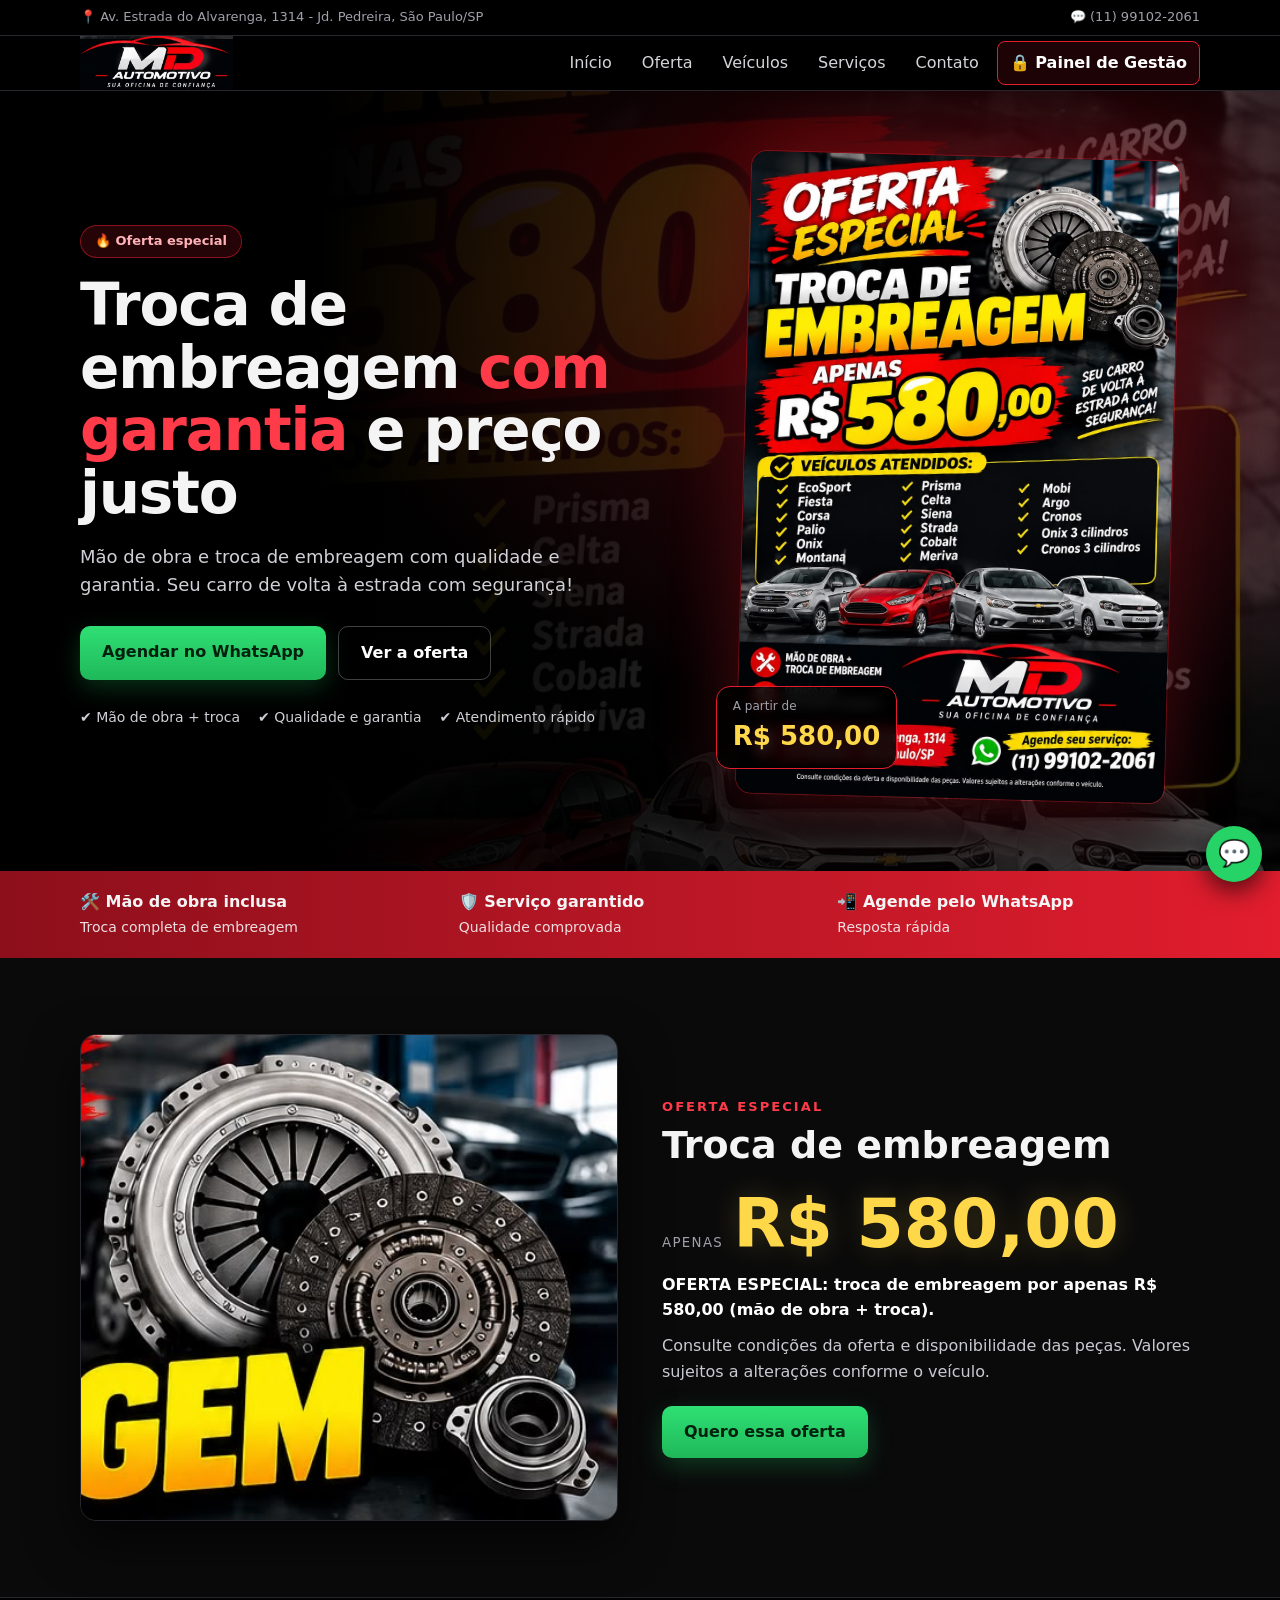
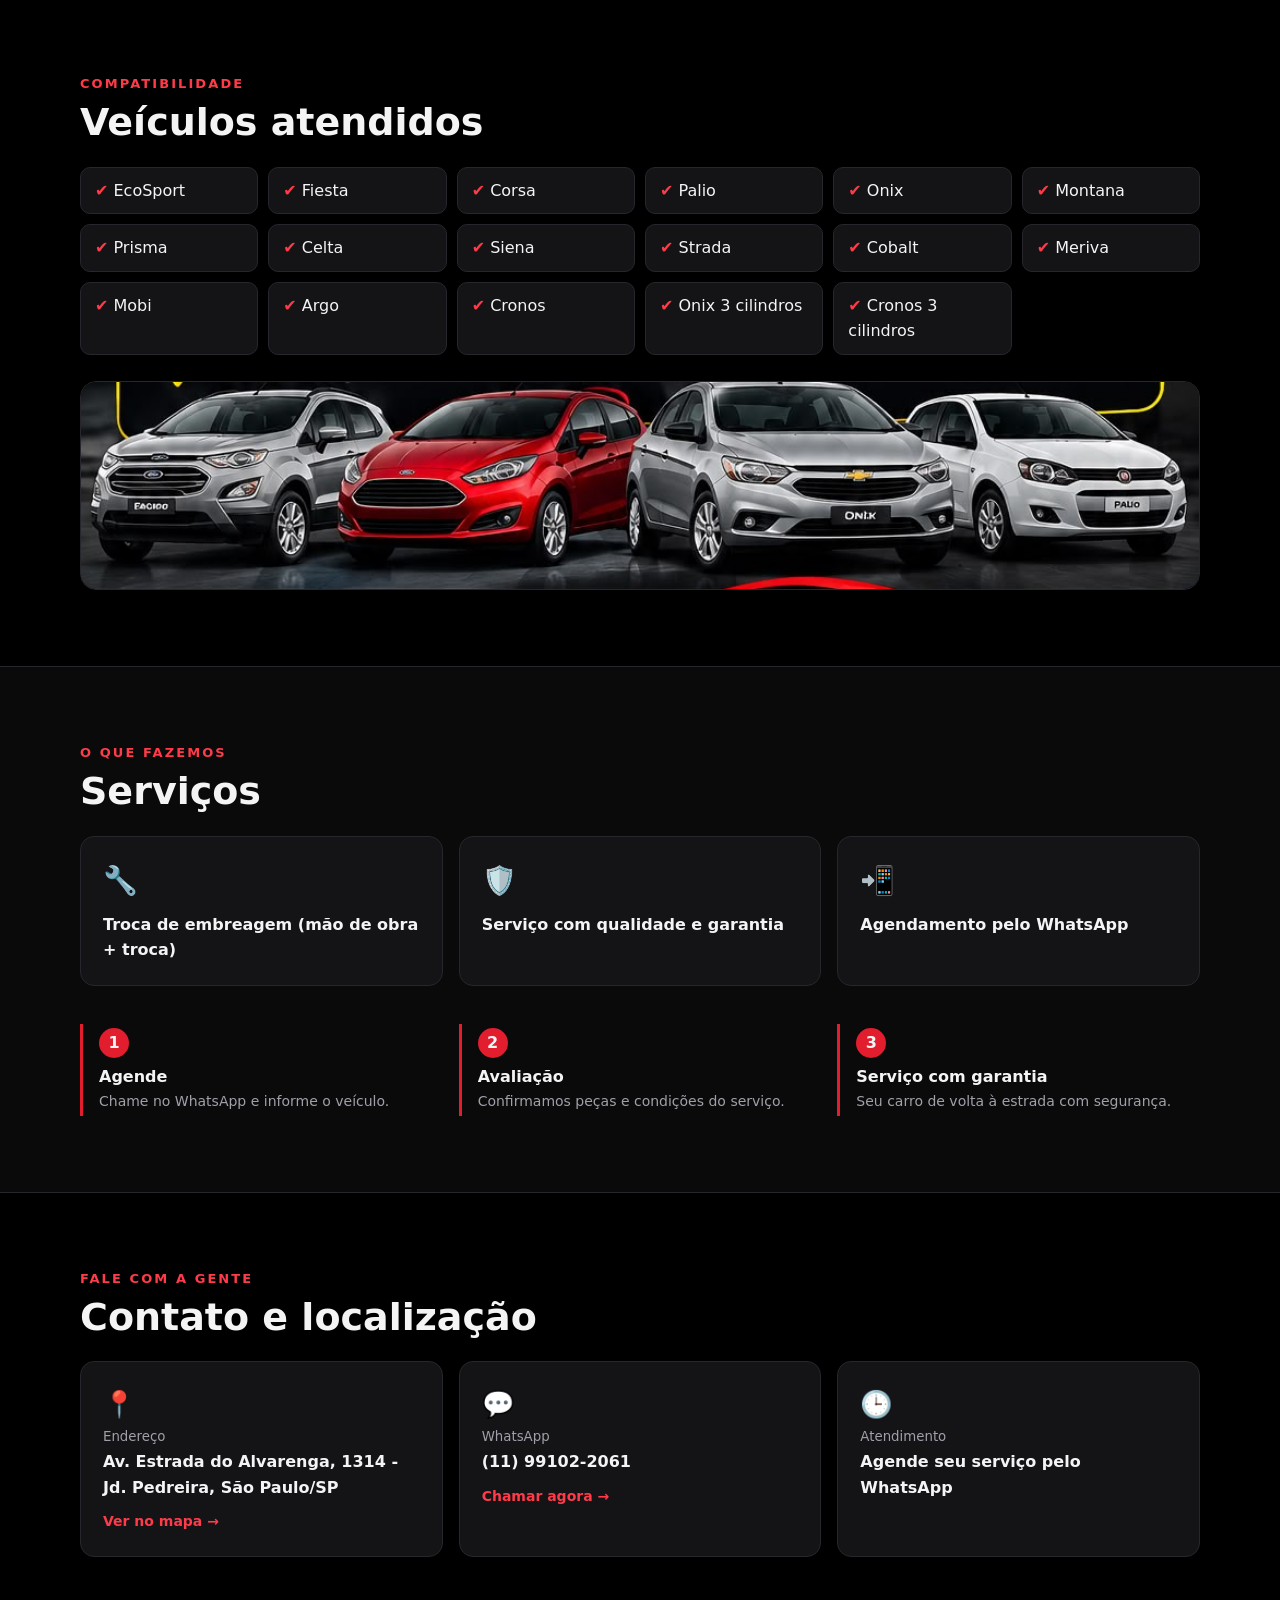
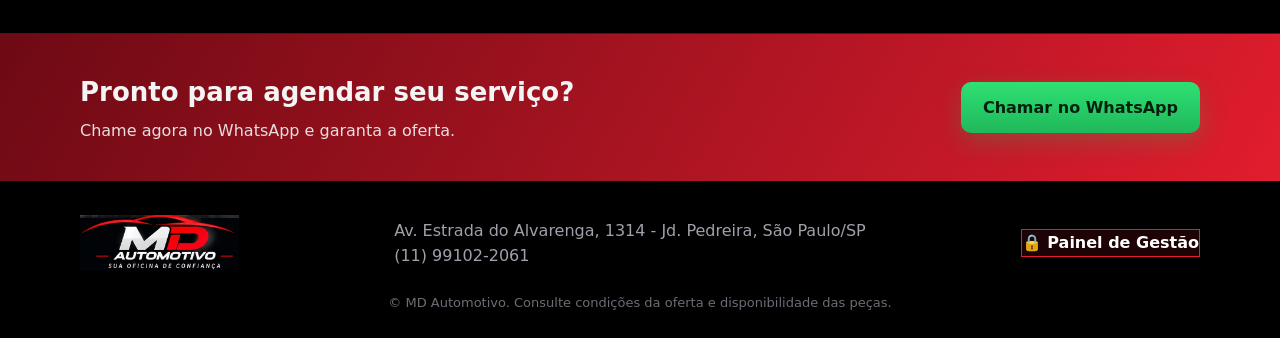
<file: index.html>
<!DOCTYPE html>
<html lang="pt-BR"><head><meta charset="utf-8"><title>MD Automotivo · Sua oficina de confiança</title>
<meta name="viewport" content="width=device-width, initial-scale=1, viewport-fit=cover">
<meta name="description" content="Oficina mecânica em São Paulo/SP. Troca de embreagem com mão de obra, qualidade e garantia.">
<link rel="stylesheet" href="css/site.css"></head><body>
<div class="topbar"><div class="wrap"><span>📍 <span data-f="end"></span></span><a data-wa target="_blank" rel="noopener">💬 <span data-f="tel"></span></a></div></div>
<header class="hd"><div class="wrap">
<a class="brand" href="#inicio"><img src="img/logo-md.png" alt="MD Automotivo - Sua oficina de confiança"></a>
<nav id="menu"><a href="#inicio">Início</a><a href="#oferta">Oferta</a><a href="#veiculos">Veículos</a><a href="#servicos">Serviços</a><a href="#contato">Contato</a>
<a class="tab-painel" href="painel.html"><span>🔒</span> Painel de Gestão</a></nav></div></header>

<section id="inicio" class="hero"><div class="wrap hg">
<div class="ht"><span class="badge">🔥 Oferta especial</span>
<h1>Troca de embreagem <em>com garantia</em> e preço justo</h1>
<p class="lead" data-f="sobre"></p>
<div class="cta"><a class="btn wa" data-wa target="_blank" rel="noopener">Agendar no WhatsApp</a><a class="btn ghost" href="#oferta">Ver a oferta</a></div>
<ul class="trust"><li>✔ Mão de obra + troca</li><li>✔ Qualidade e garantia</li><li>✔ Atendimento rápido</li></ul></div>
<div class="hf"><a href="img/panfleto.png" target="_blank"><img src="img/panfleto.png" alt="Panfleto: oferta especial de troca de embreagem por R$ 580,00"></a><div class="float"><small>A partir de</small><b id="preco-f">R$ 580,00</b></div></div>
</div></section>

<section class="strip"><div class="wrap"><div><b>🛠️ Mão de obra inclusa</b><span>Troca completa de embreagem</span></div><div><b>🛡️ Serviço garantido</b><span>Qualidade comprovada</span></div><div><b>📲 Agende pelo WhatsApp</b><span>Resposta rápida</span></div></div></section>

<section id="oferta" class="sec"><div class="wrap two">
<div class="ph"><img src="img/embreagem.png" alt="Kit de embreagem: platô, disco e rolamento"></div>
<div><p class="kick">Oferta especial</p><h2>Troca de embreagem</h2><div class="price"><small>Apenas</small><b id="preco">R$ 580,00</b></div><div id="promo" class="promo"></div>
<a class="btn wa" data-wa target="_blank" rel="noopener">Quero essa oferta</a></div></div></section>

<section id="veiculos" class="sec alt"><div class="wrap"><p class="kick">Compatibilidade</p><h2>Veículos atendidos</h2><div class="chips" id="veic"></div><div class="banner"><img src="img/carros.png" alt="Veículos atendidos: EcoSport, Fiesta, Onix e Palio"></div></div></section>

<section id="servicos" class="sec"><div class="wrap"><p class="kick">O que fazemos</p><h2>Serviços</h2><div class="svc" id="svc"></div>
<div class="steps"><div><i>1</i><b>Agende</b><span>Chame no WhatsApp e informe o veículo.</span></div><div><i>2</i><b>Avaliação</b><span>Confirmamos peças e condições do serviço.</span></div><div><i>3</i><b>Serviço com garantia</b><span>Seu carro de volta à estrada com segurança.</span></div></div></div></section>

<section id="contato" class="sec alt"><div class="wrap"><p class="kick">Fale com a gente</p><h2>Contato e localização</h2><div class="cards" id="cards"></div></div></section>

<section class="band"><div class="wrap"><div><h3>Pronto para agendar seu serviço?</h3><p>Chame agora no WhatsApp e garanta a oferta.</p></div><a class="btn wa" data-wa target="_blank" rel="noopener">Chamar no WhatsApp</a></div></section>

<footer><div class="wrap"><img src="img/logo-md.png" alt="MD Automotivo" class="flogo"><div><span data-f="end"></span><br><span data-f="tel"></span></div><a class="tab-painel" href="painel.html">🔒 Painel de Gestão</a></div><div class="copy">© <span data-f="nome"></span>. Consulte condições da oferta e disponibilidade das peças.</div></footer>
<a class="fab" data-wa target="_blank" rel="noopener" aria-label="WhatsApp">💬</a>
<script src="js/config.js"></script><script src="js/site.js"></script></body></html>
</file>
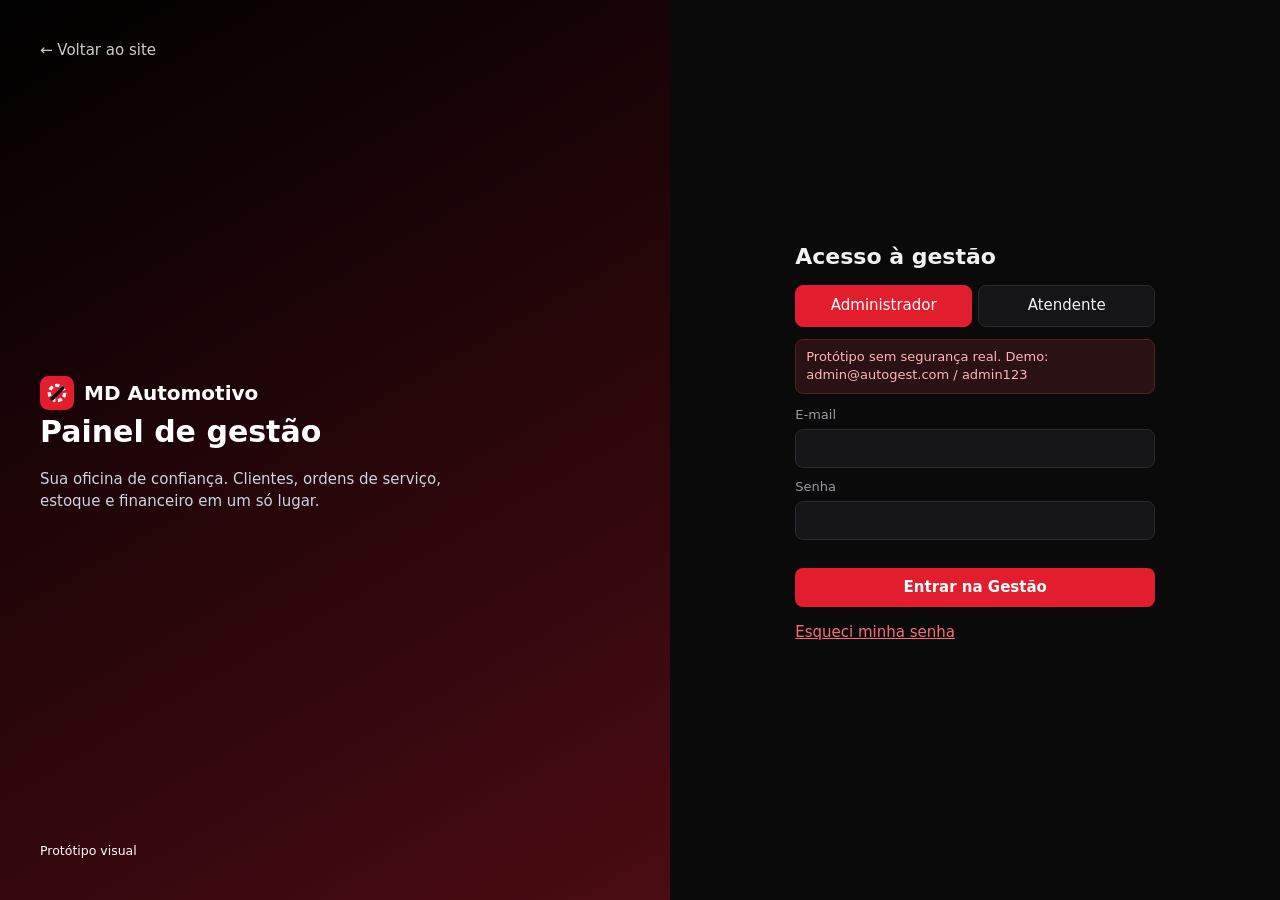
<file: painel.html>
<!DOCTYPE html>
<html lang="pt-BR"><head><meta charset="utf-8"><title>Painel · AutoGest Pro</title>
<meta name="viewport" content="width=device-width, initial-scale=1, viewport-fit=cover">
<link rel="stylesheet" href="css/style.css">
</head><body>
<div id="root"></div><dialog id="dlg"></dialog><div id="prt"></div><div id="toast"></div>
<script src="js/config.js"></script>
<script src="js/app.js"></script>
</body></html>
</file>
<file: css/site.css>
:root{box-sizing:border-box;color-scheme:dark;--bg:#0a0a0b;--card:#141417;--tx:#f4f4f5;--mut:#a0a0aa;--acc:#e11d2e;--acc2:#ff3b4a;--bd:#26262c;--gold:#ffd84a}
*{box-sizing:border-box}html{scroll-behavior:smooth;scroll-padding-top:110px}body{margin:0;background:var(--bg);color:var(--tx);font:16px/1.6 system-ui,Segoe UI,Roboto,sans-serif}
a{color:inherit;text-decoration:none}img{max-width:100%;display:block}.wrap{max-width:1160px;margin:0 auto;padding:0 20px}
.btn{display:inline-block;background:linear-gradient(180deg,var(--acc2),var(--acc));color:#fff;border-radius:10px;padding:13px 22px;font-weight:700;box-shadow:0 8px 24px #e11d2e55;transition:.2s}.btn:hover{transform:translateY(-2px)}
.btn.wa{background:linear-gradient(180deg,#2fe074,#1fb85a);color:#04200e;box-shadow:0 8px 24px #1fb85a44}.btn.ghost{background:transparent;border:1px solid #ffffff40;box-shadow:none}
.topbar{background:#000;border-bottom:1px solid var(--bd);font-size:13px;color:var(--mut)}.topbar .wrap{display:flex;justify-content:space-between;gap:10px;flex-wrap:wrap;padding-top:7px;padding-bottom:7px;padding-top:calc(7px + env(safe-area-inset-top,0px))}
.hd{position:sticky;top:0;z-index:20;background:#000e;backdrop-filter:blur(10px);border-bottom:1px solid var(--bd)}.hd .wrap{display:flex;justify-content:space-between;align-items:center;gap:14px;flex-wrap:wrap}
.brand img{height:54px;width:auto}.hd nav{display:flex;gap:6px;align-items:center;overflow-x:auto;max-width:100%}.hd nav a{padding:8px 12px;border-radius:8px;color:#d4d4da;white-space:nowrap;font-weight:500}.hd nav a:hover{background:#ffffff12;color:#fff}
.tab-painel{border:1px solid var(--acc)!important;color:#fff!important;background:#e11d2e22;font-weight:700!important}.tab-painel:hover{background:var(--acc)!important}
.hero{position:relative;overflow:hidden;padding:64px 0 72px;background:linear-gradient(90deg,#000f 25%,#000a),url(../img/panfleto.png) center/cover}
.hero:before{content:"";position:absolute;inset:0;background:radial-gradient(700px 420px at 80% 30%,#e11d2e44,transparent);pointer-events:none}
.hg{position:relative;display:grid;grid-template-columns:1.1fr .9fr;gap:44px;align-items:center}
.badge{display:inline-block;background:#e11d2e2a;border:1px solid #e11d2e88;color:#ffb3b9;border-radius:30px;padding:5px 14px;font-size:13px;font-weight:700}
h1{font-size:clamp(34px,5.2vw,58px);line-height:1.08;margin:16px 0;letter-spacing:-.02em}h1 em{font-style:normal;color:var(--acc2)}
.lead{color:#d0d0d6;font-size:18px;max-width:540px}.cta{display:flex;gap:12px;flex-wrap:wrap;margin:26px 0}
.trust{list-style:none;padding:0;margin:0;display:flex;gap:18px;flex-wrap:wrap;color:#cfcfd6;font-size:14px}
.hf{position:relative}.hf img{width:100%;max-width:430px;margin:0 auto;border-radius:16px;border:1px solid #e11d2e77;box-shadow:0 0 80px #e11d2e55,0 30px 60px #000a;transform:rotate(1.5deg)}
.float{position:absolute;left:0;bottom:30px;background:#000d;border:1px solid var(--acc);border-radius:14px;padding:10px 16px;backdrop-filter:blur(6px)}.float small{display:block;color:var(--mut);font-size:12px}.float b{font-size:26px;color:var(--gold)}
.strip{background:linear-gradient(90deg,#8d0f1b,var(--acc))}.strip .wrap{display:grid;grid-template-columns:repeat(3,1fr);gap:16px;padding-top:18px;padding-bottom:18px}.strip b{display:block}.strip span{font-size:14px;opacity:.9}
.sec{padding:76px 0}.sec.alt{background:#000;border-top:1px solid var(--bd);border-bottom:1px solid var(--bd)}
.kick{color:var(--acc2);text-transform:uppercase;letter-spacing:.16em;font-weight:700;font-size:13px;margin:0 0 6px}h2{font-size:clamp(26px,3.4vw,38px);margin:0 0 22px;line-height:1.15}
.two{display:grid;grid-template-columns:1fr 1fr;gap:44px;align-items:center}.ph img{border-radius:16px;border:1px solid var(--bd);box-shadow:0 20px 50px #000a;width:100%}
.price{display:flex;align-items:baseline;gap:10px;margin-bottom:14px}.price small{color:var(--mut);text-transform:uppercase;letter-spacing:.1em}.price b{font-size:clamp(44px,6vw,68px);color:var(--gold);line-height:1;text-shadow:0 0 30px #ffd84a33}
.promo p{margin:0 0 10px;color:#c9c9d1}.promo p:first-child{color:#fff;font-weight:600}.promo{margin-bottom:22px}
.chips{display:grid;grid-template-columns:repeat(auto-fill,minmax(160px,1fr));gap:10px;margin-bottom:26px}.chips span{background:var(--card);border:1px solid var(--bd);border-radius:10px;padding:10px 14px}.chips span:first-letter{color:var(--acc2)}
.banner img{width:100%;border-radius:16px;border:1px solid var(--bd)}
.svc{display:grid;grid-template-columns:repeat(auto-fit,minmax(240px,1fr));gap:16px;margin-bottom:38px}.s{background:var(--card);border:1px solid var(--bd);border-radius:14px;padding:22px;transition:.2s}.s:hover{border-color:var(--acc);transform:translateY(-3px)}.s i{font-style:normal;font-size:28px;display:block;margin-bottom:8px}
.steps{display:grid;grid-template-columns:repeat(auto-fit,minmax(230px,1fr));gap:16px}.steps div{border-left:3px solid var(--acc);padding:4px 0 4px 16px}.steps i{font-style:normal;display:inline-grid;place-items:center;width:30px;height:30px;border-radius:50%;background:var(--acc);font-weight:700;margin-bottom:6px}.steps b,.steps span{display:block}.steps span{color:var(--mut);font-size:14px}
.cards{display:grid;grid-template-columns:repeat(auto-fit,minmax(230px,1fr));gap:16px}.card{background:var(--card);border:1px solid var(--bd);border-radius:14px;padding:22px}.card .ic{font-size:26px}.card small{display:block;color:var(--mut)}.card b{display:block;margin:2px 0 8px}.card a{color:var(--acc2);font-weight:600;font-size:14px}
.band{background:linear-gradient(120deg,#6d0a14,var(--acc));padding:38px 0}.band .wrap{display:flex;justify-content:space-between;align-items:center;gap:18px;flex-wrap:wrap}.band h3{margin:0;font-size:26px}.band p{margin:4px 0 0;opacity:.9}
footer{background:#000;padding:34px 0 calc(24px + env(safe-area-inset-bottom,0px))}footer .wrap{display:flex;justify-content:space-between;align-items:center;gap:20px;flex-wrap:wrap;color:var(--mut)}.flogo{height:56px;width:auto}.copy{text-align:center;color:#6c6c76;font-size:13px;margin-top:22px;padding:0 20px}
.fab{position:fixed;right:18px;bottom:calc(18px + env(safe-area-inset-bottom,0px));z-index:30;width:56px;height:56px;border-radius:50%;background:#25d366;display:grid;place-items:center;font-size:26px;box-shadow:0 8px 24px #000a}
@media (max-width:860px){.hg,.two{grid-template-columns:1fr}.hf{order:-1}.strip .wrap{grid-template-columns:1fr}.float{left:8px}.hero{padding-top:34px}.sec{padding:52px 0}.topbar .wrap{justify-content:center;text-align:center}}
</file>
<file: css/style.css>
:root{box-sizing:border-box;padding-top:env(safe-area-inset-top,0px);padding-bottom:env(safe-area-inset-bottom,0px);color-scheme:dark;--bg:#0a0a0b;--card:#151518;--tx:#f2f2f3;--mut:#9a9aa3;--pri:#000;--gr:#1d1d21;--acc:#e11d2e;--bd:#2a2a30;--ok:#22c55e;--bad:#ff5a5f}
html{scroll-padding-top:env(safe-area-inset-top,0px)}
*{box-sizing:border-box}body{margin:0;background:var(--bg);color:var(--tx);font:15px/1.45 system-ui,Segoe UI,Roboto,sans-serif}
button,input,select,textarea{font:inherit;color:inherit}
.btn{background:var(--acc);color:#fff;border:0;border-radius:8px;padding:9px 14px;cursor:pointer;font-weight:600}
.btn.s{background:var(--card);color:var(--tx);border:1px solid var(--bd)}.btn.d{background:var(--bad)}.btn.sm{padding:5px 9px;font-size:13px}
input,select,textarea{width:100%;padding:9px 10px;border:1px solid var(--bd);border-radius:8px;background:var(--card)}
label{display:block;font-size:13px;color:var(--mut);margin-bottom:10px}label input,label select,label textarea{margin-top:4px;color:var(--tx)}
#login{min-height:100vh;display:grid;grid-template-columns:1.1fr 1fr}
.hero{background:linear-gradient(150deg,#000,#4a0b12);color:#fff;padding:40px;display:flex;flex-direction:column;justify-content:space-between}
.hero h2{font-size:30px;max-width:420px;margin:0 0 8px}.hero p{color:#cbd5e1;max-width:420px}
.lf{display:flex;align-items:center;justify-content:center;padding:24px}.lf form{width:100%;max-width:360px}
.logo{display:flex;align-items:center;gap:10px;font-weight:800;font-size:20px}.logo b{color:var(--acc)}
.warn{background:#2a1214;color:#ffb4b8;border:1px solid #5a1d22;border-radius:8px;padding:8px 10px;font-size:13px;margin:12px 0}
.err{color:var(--bad);font-size:13px;min-height:18px}
#app{display:grid;grid-template-columns:230px 1fr;min-height:100vh}
nav{background:var(--pri);color:#fff;padding:16px 10px;position:sticky;top:0;height:100vh;overflow:auto}
nav .logo{padding:6px 10px 16px}nav a{display:flex;gap:10px;align-items:center;padding:10px 12px;border-radius:8px;color:#cbd5e1;cursor:pointer;margin-bottom:2px}
nav a:hover{background:#ffffff14}nav a.on{background:var(--acc);color:#fff}
main{padding:22px;min-width:0}.top{display:flex;justify-content:space-between;align-items:center;gap:10px;margin-bottom:16px;flex-wrap:wrap}
h1{margin:0;font-size:22px}.burger{display:none}
.grid{display:grid;grid-template-columns:repeat(auto-fill,minmax(210px,1fr));gap:14px;margin-bottom:18px}
.card{background:var(--card);border:1px solid var(--bd);border-radius:12px;padding:16px}
.kpi small{color:var(--mut)}.kpi div{font-size:26px;font-weight:800;margin-top:4px}.kpi.a{border-left:4px solid var(--acc)}
.tools{display:flex;gap:8px;flex-wrap:wrap;margin-bottom:12px}.tools input,.tools select{width:auto;flex:1;min-width:130px}
.tw{overflow-x:auto}table{width:100%;border-collapse:collapse;background:var(--card);border:1px solid var(--bd);border-radius:12px}
th,td{text-align:left;padding:10px 12px;border-bottom:1px solid var(--bd);white-space:nowrap}th{font-size:12px;color:var(--mut);text-transform:uppercase}
td.ac{display:flex;gap:6px}.b{background:var(--bd);border-radius:20px;padding:2px 8px;font-size:12px}.b.low{background:#3a1418;color:var(--bad)}.b.ok{background:#12301c;color:var(--ok)}
.empty{padding:26px;text-align:center;color:var(--mut)}
dialog{border:0;border-radius:14px;padding:20px;width:min(560px,94vw);background:var(--card);color:var(--tx)}dialog::backdrop{background:#0008}
.two{display:grid;grid-template-columns:1fr 1fr;gap:0 12px}.two .w{grid-column:1/-1}
#toast{position:fixed;right:16px;bottom:calc(16px + env(safe-area-inset-bottom,0px));background:var(--gr);color:#fff;padding:10px 14px;border-radius:8px;display:none;z-index:9}
#prt{display:none}
@media print{body>*:not(#prt){display:none!important}#prt{display:block;color:#000;background:#fff;padding:20px}}
@media (max-width:820px){#login{grid-template-columns:1fr}.hero{padding:28px 20px}#app{grid-template-columns:1fr}
nav{position:fixed;z-index:5;left:-250px;width:230px;transition:left .2s}nav.open{left:0}.burger{display:inline-block}.two{grid-template-columns:1fr}}

.info div{margin:6px 0}.wa{display:inline-block;text-decoration:none;margin:14px 0;background:#25d366}.sv{display:flex;flex-wrap:wrap;gap:6px}.sv span{background:#ffffff1f;padding:4px 10px;border-radius:20px;font-size:13px}
.tabs{display:flex;gap:6px;margin:12px 0}.tabs button{flex:1;padding:9px;border:1px solid var(--bd);background:var(--card);border-radius:8px;cursor:pointer}.tabs button.on{background:var(--acc);color:#fff;border-color:var(--acc)}

.promo{background:#e11d2e22;border:1px solid var(--acc);border-radius:10px;padding:10px 12px;margin:10px 0;font-size:14px;max-width:440px}

nav{border-right:1px solid var(--bd)}.back{color:#fff;text-decoration:none;opacity:.8}.btn:hover{filter:brightness(1.12)}input:focus,select:focus,textarea:focus{outline:2px solid var(--acc);border-color:var(--acc)}a{color:#ff6b75}nav a{color:#c9c9d1}
</file>
